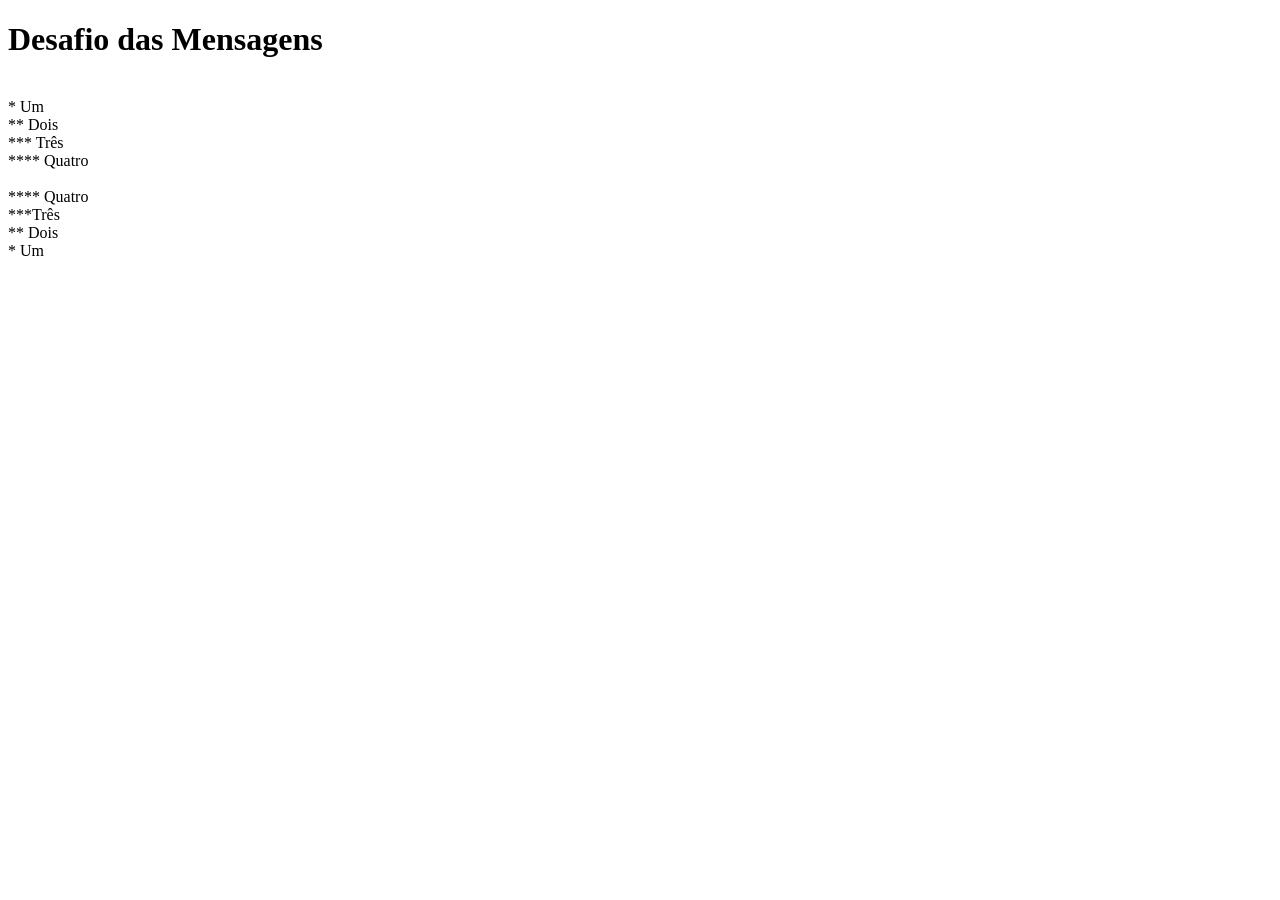
<file: desafios/desafio 01/index.html>
<!DOCTYPE html>
<html lang="pt-br">
<head>
    <meta charset="UTF-8">
    <meta name="viewport" content="width=device-width, initial-scale=1.0">
    <title>Mensagens</title>
</head>
<body>
    <h1>Desafio das Mensagens</h1>
    <p><br>* Um<br>** Dois<br>*** Três<br>**** Quatro<br><br>**** Quatro<br>***Três<br>** Dois<br>* Um</p>
</body>
</html>
</file>
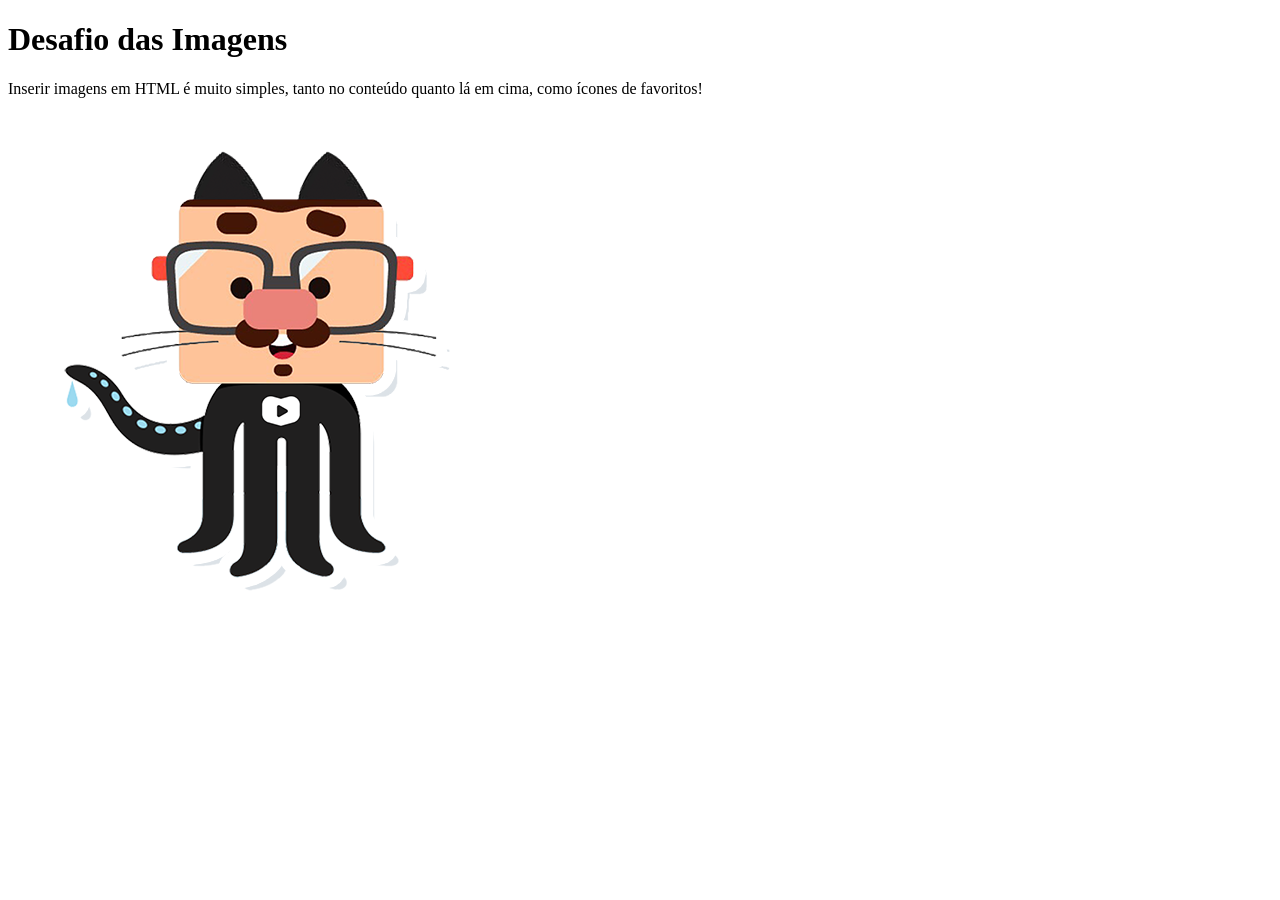
<file: desafios/desafio 02/index.html>
<!DOCTYPE html>
<html lang="pt-br">
<head>
    <meta charset="UTF-8">
    <meta name="viewport" content="width=device-width, initial-scale=1.0">
    <link rel="shortcut icon" href="icone.png" type="image/x-icon">
    <title>Imagens</title>
</head>
<body>
    <h1>Desafio das Imagens</h1>
    <p>Inserir imagens em HTML é muito simples, tanto no conteúdo quanto lá em cima, como ícones de favoritos!</p>
    <p>
        <img src="github-g.png" alt="charset">
    </p>
</body>
</html>
</file>
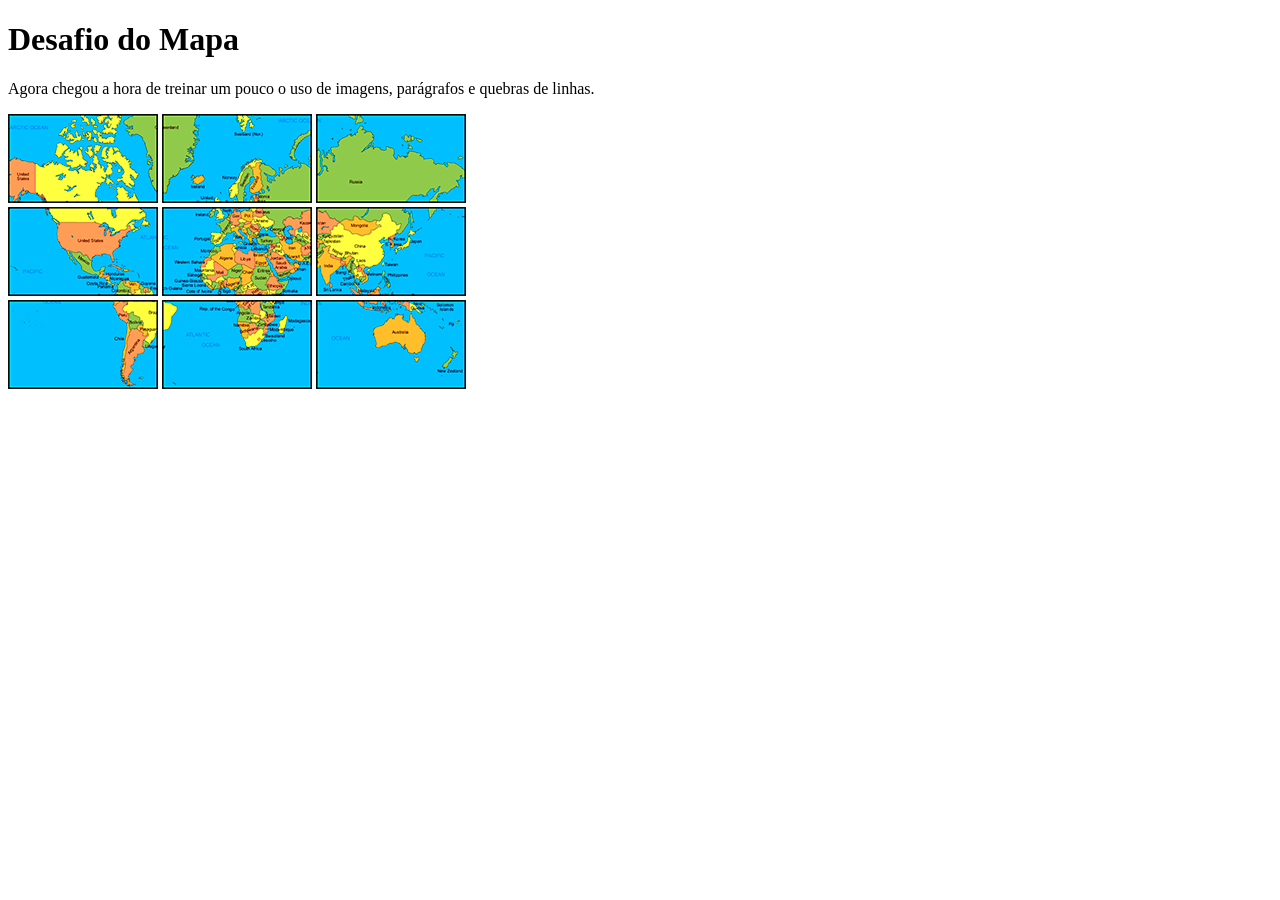
<file: desafios/desafio 03/index.html>
<!DOCTYPE html>
<html lang="pt-br">
<head>
    <meta charset="UTF-8">
    <meta name="viewport" content="width=device-width, initial-scale=1.0">
    <link rel="shortcut icon" href="icone.png" type="image/x-icon">
    <title>Mapa Mundi</title>
</head>
<body>
    <h1>Desafio do Mapa</h1>
    <p>Agora chegou a hora de treinar um pouco o uso de imagens, parágrafos e quebras de linhas.</p>
    <p><img src="imagens/mapa03.png" alt="charset"> <img src="imagens/mapa07.png" alt="charset"> <img src="imagens/mapa05.png" alt="charset"><br><img src="imagens/mapa09.png" alt="charset"> <img src="imagens/mapa01.png" alt="charset"> <img src="imagens/mapa08.png" alt="charset"><br> <img src="imagens/mapa06.png" alt="charset"> <img src="imagens/mapa02.png" alt="charset"> <img src="imagens/mapa04.png" alt="charset"></p>
</body>
</html>
</file>
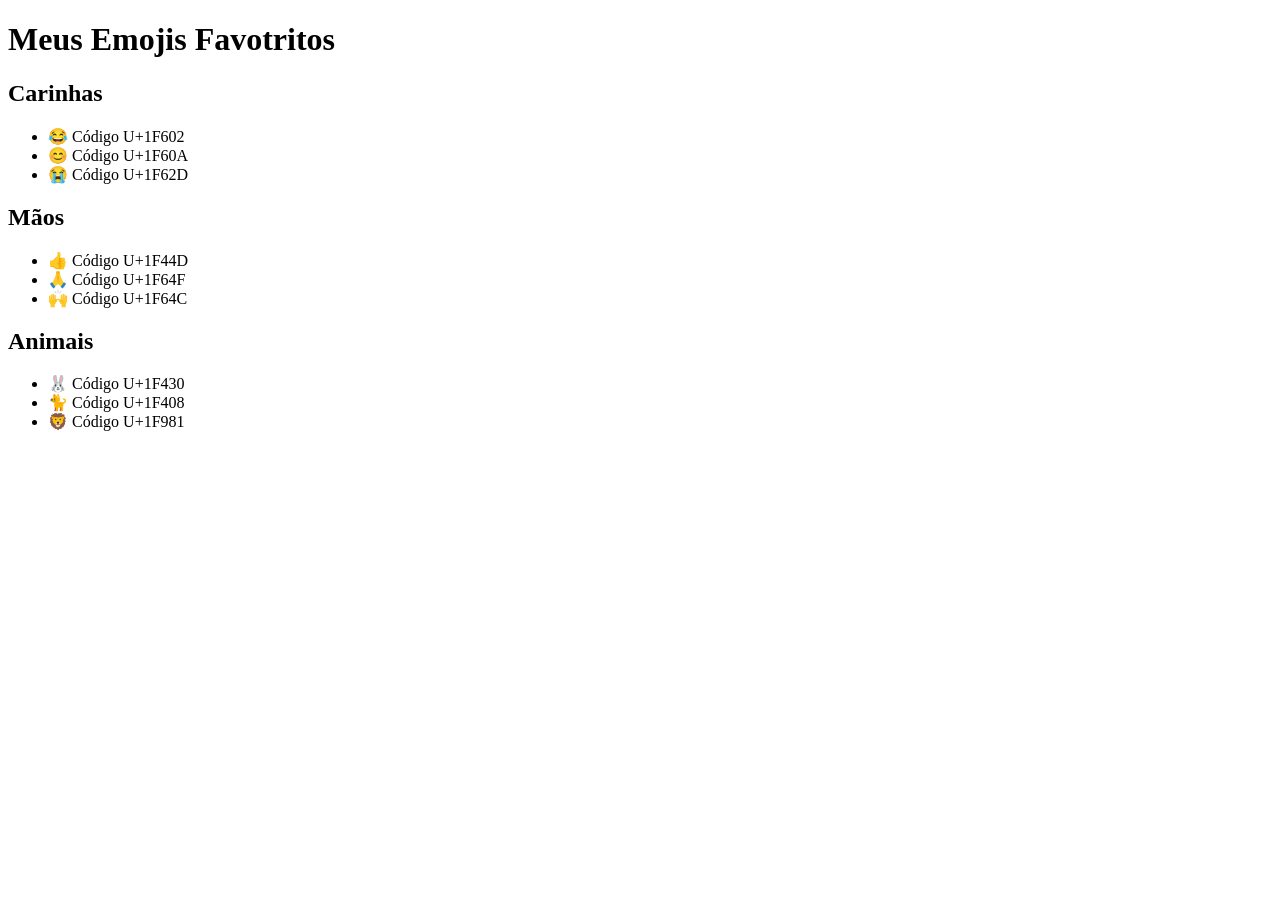
<file: desafios/desafio 04/index.html>
<!DOCTYPE html>
<html lang="pt-br">
<head>
    <meta charset="UTF-8">
    <meta name="viewport" content="width=device-width, initial-scale=1.0">
    <link rel="shortcut icon" href="icone.png" type="image/x-icon">
    <title>Emojis</title>
</head>
<body>
    <h1>Meus Emojis Favotritos</h1>
    <h2>Carinhas</h2>
    <ul>
        <li>&#x1F602; Código U+1F602</li>
        <li>&#x1F60A; Código U+1F60A</li>
        <li>&#x1F62D; Código U+1F62D</li>
    </ul>
    <h2>Mãos</h2>
    <ul>
        <li>&#x1F44D; Código U+1F44D</li>
        <li>&#x1F64F; Código U+1F64F</li>
        <li>&#x1F64C; Código U+1F64C</li>
    </ul>
    <h2>Animais</h2>
    <ul>
        <li>&#x1F430; Código U+1F430</li>
        <li>&#x1F408; Código U+1F408</li>
        <li>&#x1F981; Código U+1F981</li>
    </ul>
</body>
</html>
</file>
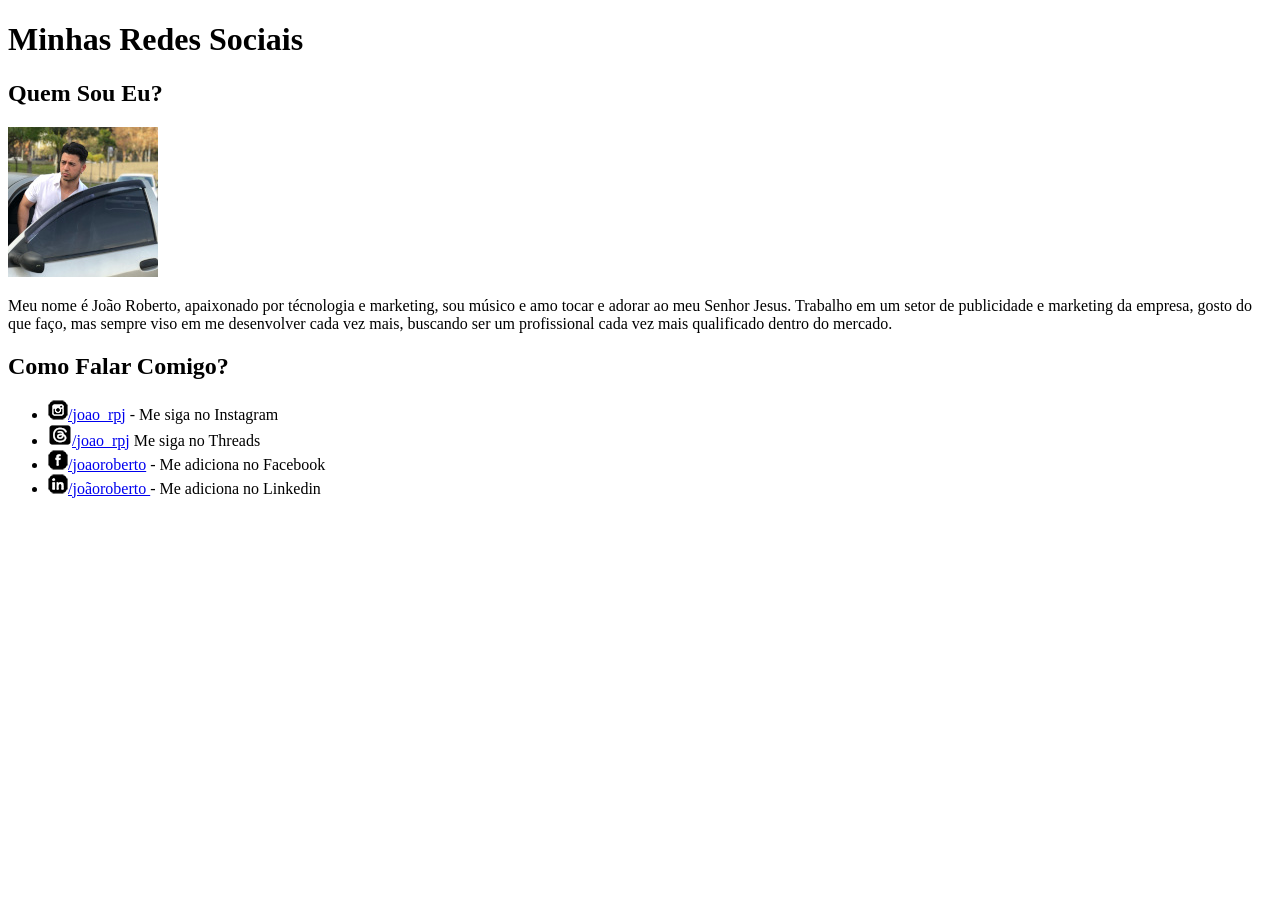
<file: desafios/desafio 05/index.html>
<!DOCTYPE html>
<html lang="pt-br">
<head>
    <meta charset="UTF-8">
    <meta name="viewport" content="width=device-width, initial-scale=1.0">
    <link rel="shortcut icon" href="favicon.ico" type="image/x-icon">
    <title>Social</title>
</head>
<body>
    <h1>Minhas Redes Sociais</h1>
    <h2>Quem Sou Eu?</h2>
    <img src="imagem/IMG_150.jpg" alt="charset">

        <p>
Meu nome é João Roberto, apaixonado por técnologia e marketing,
sou músico e amo tocar e adorar ao meu Senhor Jesus.
Trabalho em um setor de publicidade e marketing da empresa,
gosto do que faço, mas sempre viso em me desenvolver cada vez mais, buscando ser
um profissional cada vez mais qualificado dentro do mercado.
        </p>
    
        <h2>Como Falar Comigo?</h2>
    <ul>
        <li>
            <img src="icone-instagram.png" alt="charset"><a href="https://www.instagram.com/joao_rpj/" target="_blank" rel="next">/joao_rpj</a></a> - Me siga no Instagram
        </li>
        <li>
            <img src="icone-threads.ico" alt="charset"><a href="https://www.threads.net/@joao_rpj/" target="_blank" rel="next">/joao_rpj</a> Me siga no Threads
        </li>
        <li>
            <img src="icone-facebook.png" alt="charset"><a href="https://www.facebook.com/joaorobertopereirajunior/" target="_blank" rel="next">/joaoroberto</a> - Me adiciona no Facebook
        </li>
        <li>
            <img src="icone-linkedin.png" alt="charset"><a href="https://www.linkedin.com/in/joãoroberto/" target="_blank" rel="next">/joãoroberto </a> - Me adiciona no Linkedin
        </li>
    </ul>
</body>
</html>
</file>
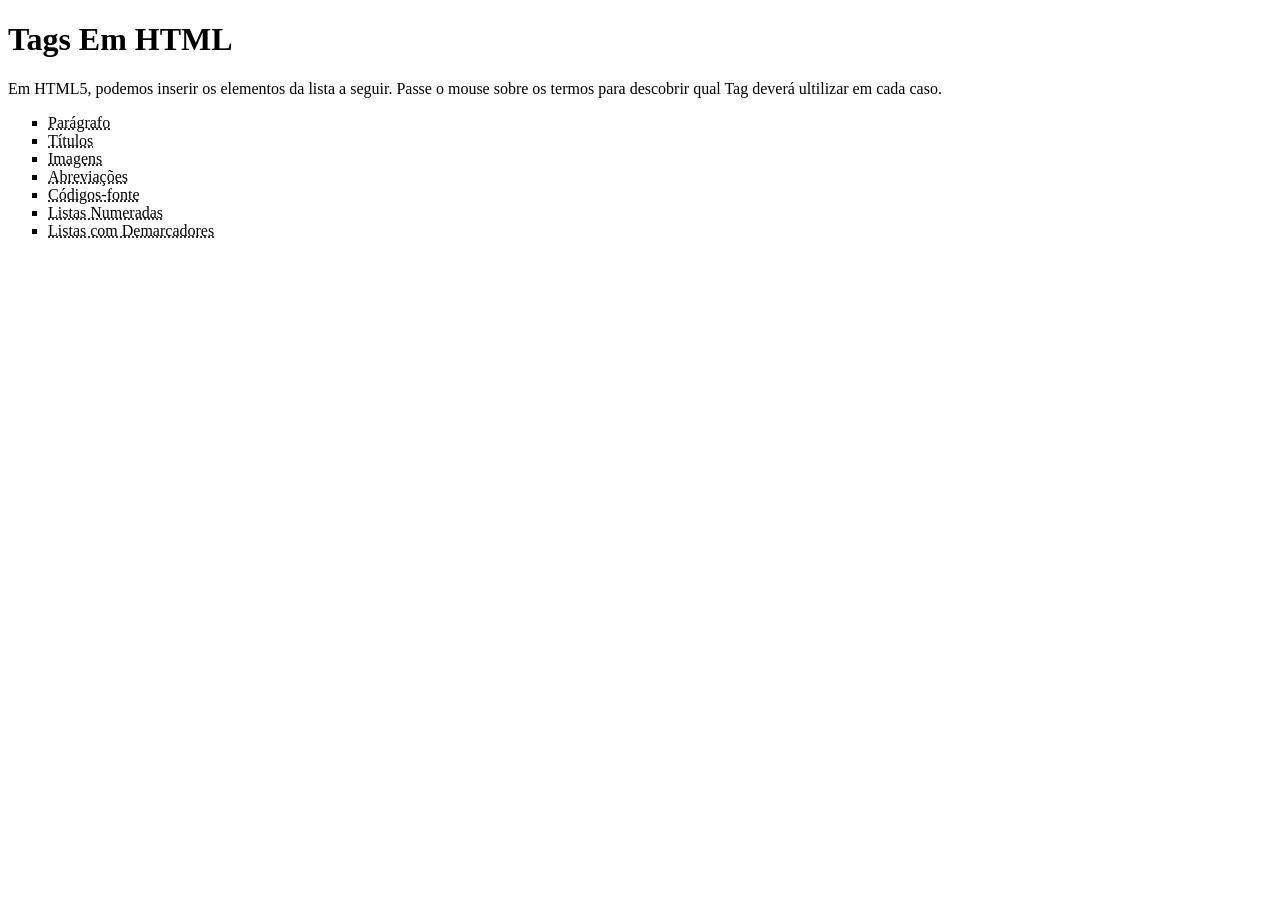
<file: desafios/desafio 06/index.html>
<!DOCTYPE html>
<html lang="pt-br">
<head>
    <meta charset="UTF-8">
    <meta name="viewport" content="width=device-width, initial-scale=1.0">
    <title>Tags HTML</title>
</head>
<body>
    <h1>Tags Em HTML</h1>
    <p>Em HTML5, podemos inserir os elementos da lista a seguir. Passe o mouse sobre os termos para descobrir qual Tag deverá ultilizar em cada caso.</p>
    <ul>
        <li type="square"><abbr title="Use a Tag &lt;P&gt;">Parágrafo</abbr></li>

        <li type="square"><abbr title="Use a Tag &lt;T&gt;">Títulos</abbr></li>

        <li type="square"><abbr title="Use a Tag &lt;IMG&gt;">Imagens</abbr></li>

        <li type="square"><abbr title="Use a Tag &lt;ABBR&gt;">Abreviações</abbr></li>

        <li type="square"><abbr title="Use a Tag &lt;CODE&gt;">Códigos-fonte</abbr></li>

        <li type="square"><abbr title="Use a Tag &lt;OL&gt;">Listas Numeradas</abbr></li>

        <li type="square"><abbr title="Use a Tag &lt;UL&gt;">Listas com Demarcadores</abbr></li>
    </ul>
</body>
</html>
</file>
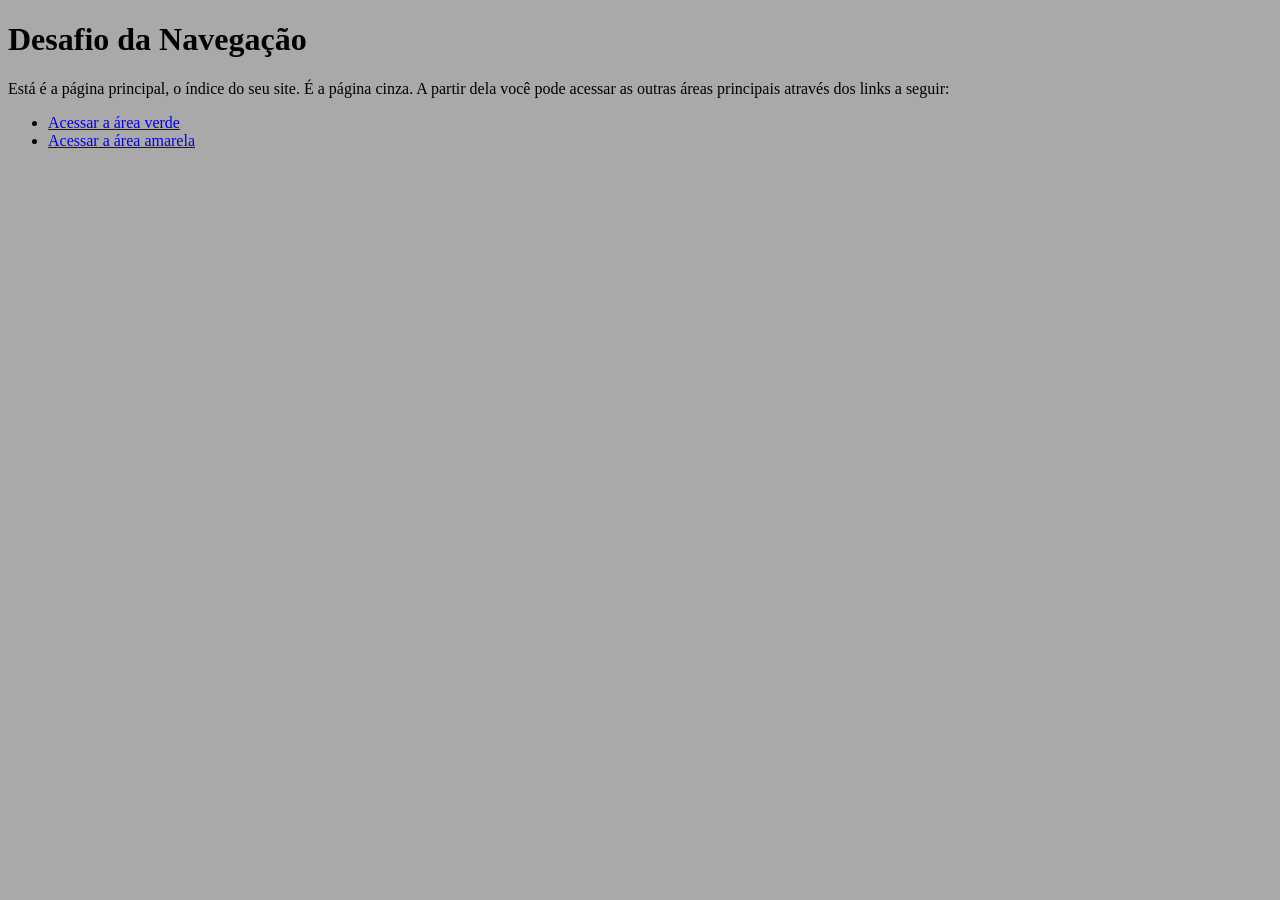
<file: desafios/desafio 08/index.html>
<!DOCTYPE html>
<html lang="pt-br">
<head>
    <meta charset="UTF-8">
    <meta name="viewport" content="width=device-width, initial-scale=1.0">
    <link rel="shortcut icon" href="icone.png" type="image/x-icon">
    <title>Navegação</title>
</head>
<body style="background-color: darkgrey">
    <h1 style="color: rgb(0, 0, 0)">Desafio da Navegação</h1>
    <p>Está é a página principal, o índice do seu site. É a página cinza. A partir dela você pode acessar as outras áreas principais através dos links a seguir:</p>

    <ul>
        <li><a href="pagina-verde.html">Acessar a área verde</a></li>
        
        <li><a href="pagina-amarela.html">Acessar a área amarela</a></li>
    </ul>
</body>
</html>
</file>
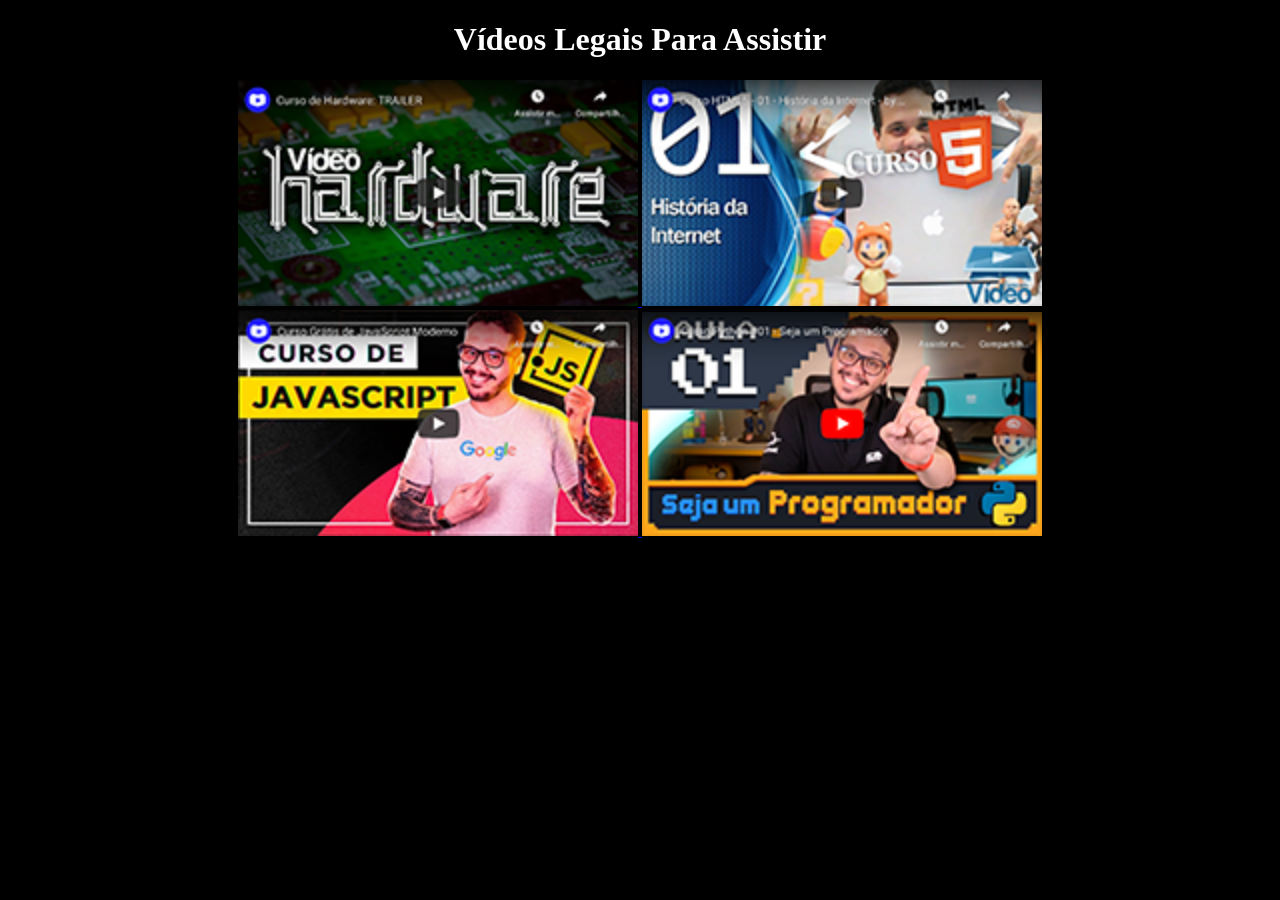
<file: desafios/desafio 09/index.html>
<!DOCTYPE html>
<html lang="pt-br">
<head>
    <meta charset="UTF-8">
    <meta name="viewport" content="width=device-width, initial-scale=1.0">
    <link rel="shortcut icon" href="icone.png" type="image/x-icon">
    <title>Meus Vídeos</title>
    <style>
        .center {
            text-align: center;
        }
        body {
            background-color: black;
        }
        h1 {
            color: white;
        }
    </style>
</head>
<body class="center">
    <h1 class="center">Vídeos Legais Para Assistir</h1>

    <a href="hardware.html">
        <video width="400" poster="imagens/thumb-hardware.png"></video>
    </a>

    <a href="html5.html">
        <video width="400" poster="imagens/thumb-html.png"></video>
    </a>
    <br>
    <a href="js.html">
        <video width="400" poster="imagens/thumb-js.png"></video>
    </a>

    <a href="python.html">
        <video width="400" poster="imagens/thumb-python.png"></video>
    </a>
</body>
</html>
</file>
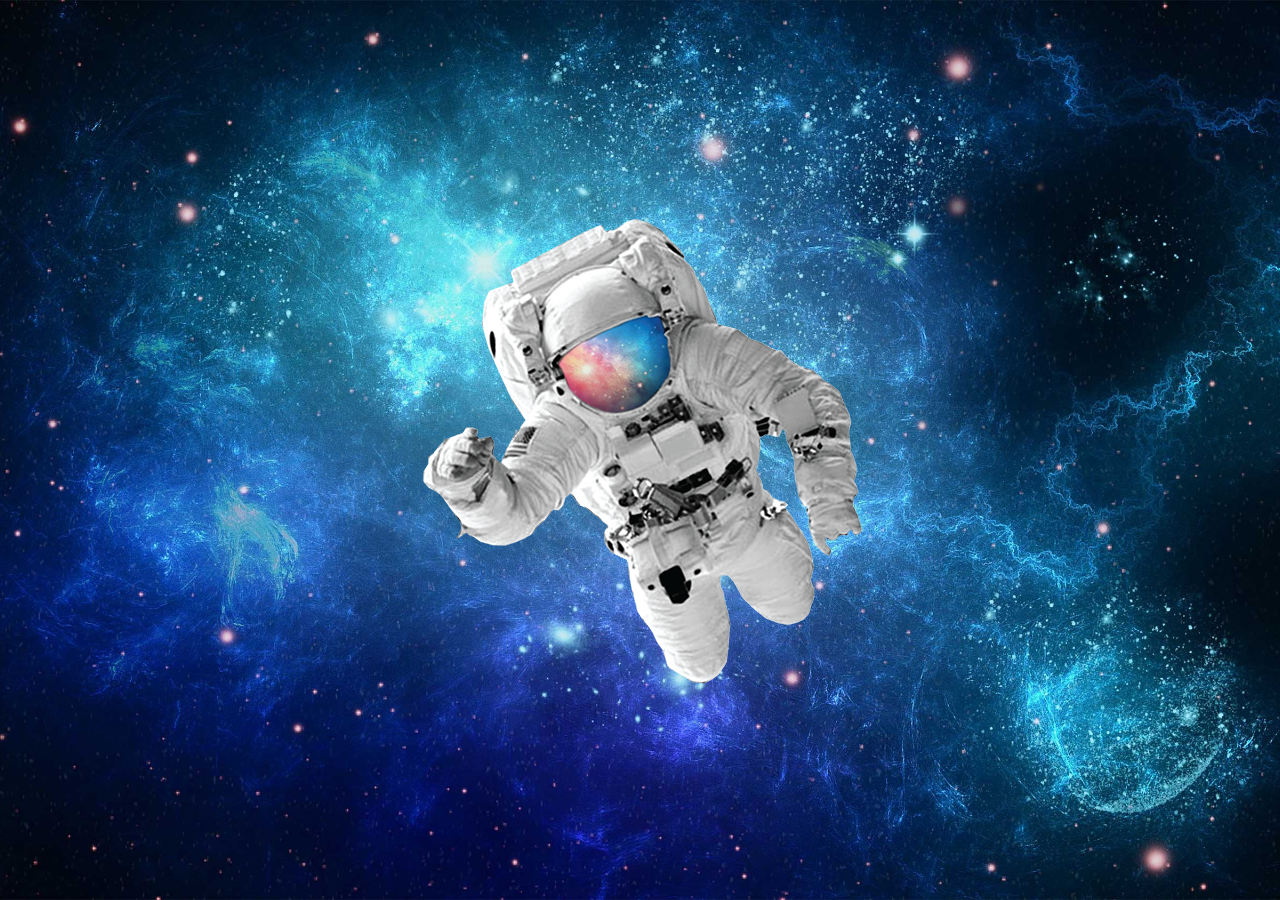
<file: desafios/desafio 11/index.html>
<!DOCTYPE html>
<html lang="pt-br">
<head>
    <meta charset="UTF-8">
    <meta name="viewport" content="width=device-width, initial-scale=1.0">
    <title>Astronauta</title>
    <style>
        body {
            background-image: url("imagens/espaco.jpg");
            background-size: cover;
            background-repeat: no-repeat;
            background-attachment: fixed;
            background-position: center center;
        }
        header > img {
            background-position: center center;
            background-size: 100% 100%;
            
            position: absolute;
            left: 50%;
            top: 50%;

            transform: translate(-50%, -50%);
        }
    </style>
</head>
<body>
    <header>
        <img src="imagens/astronauta.png" alt="Astronauta">
    </header>
</body>
</html>
</file>
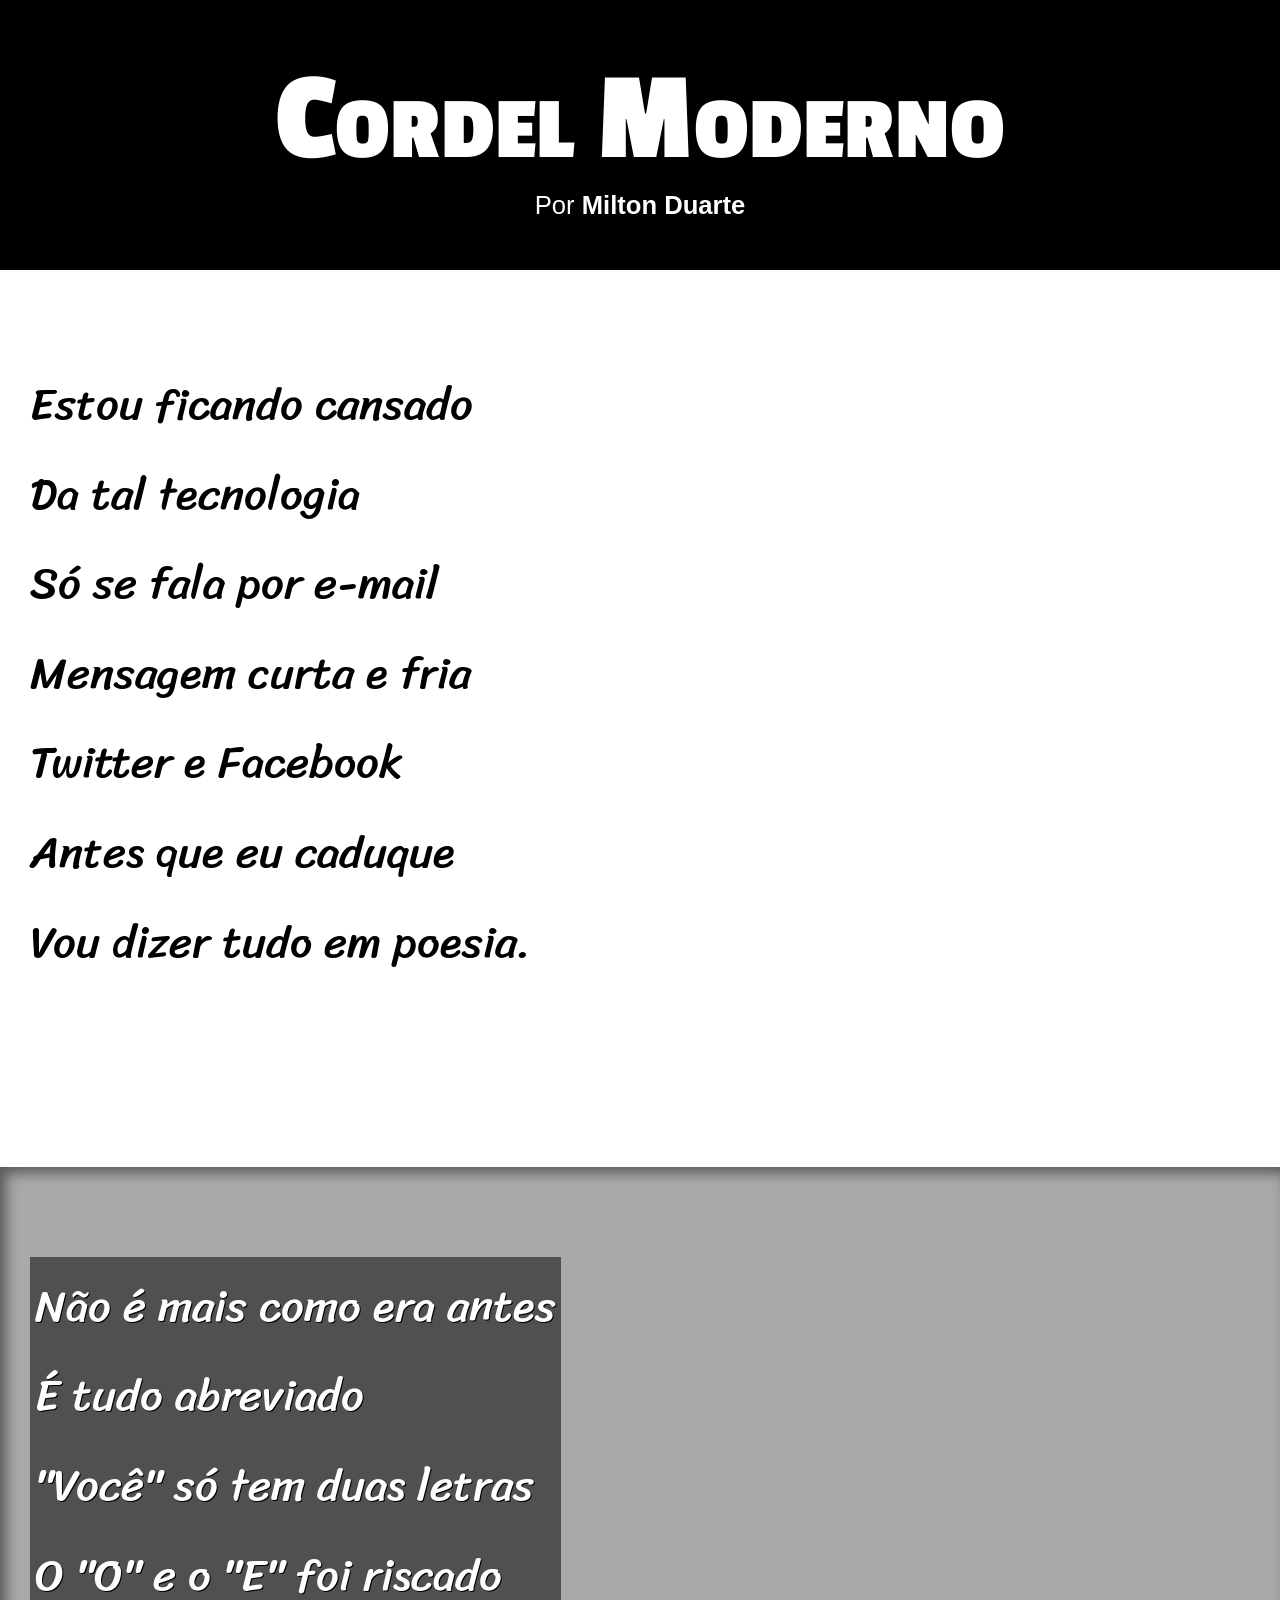
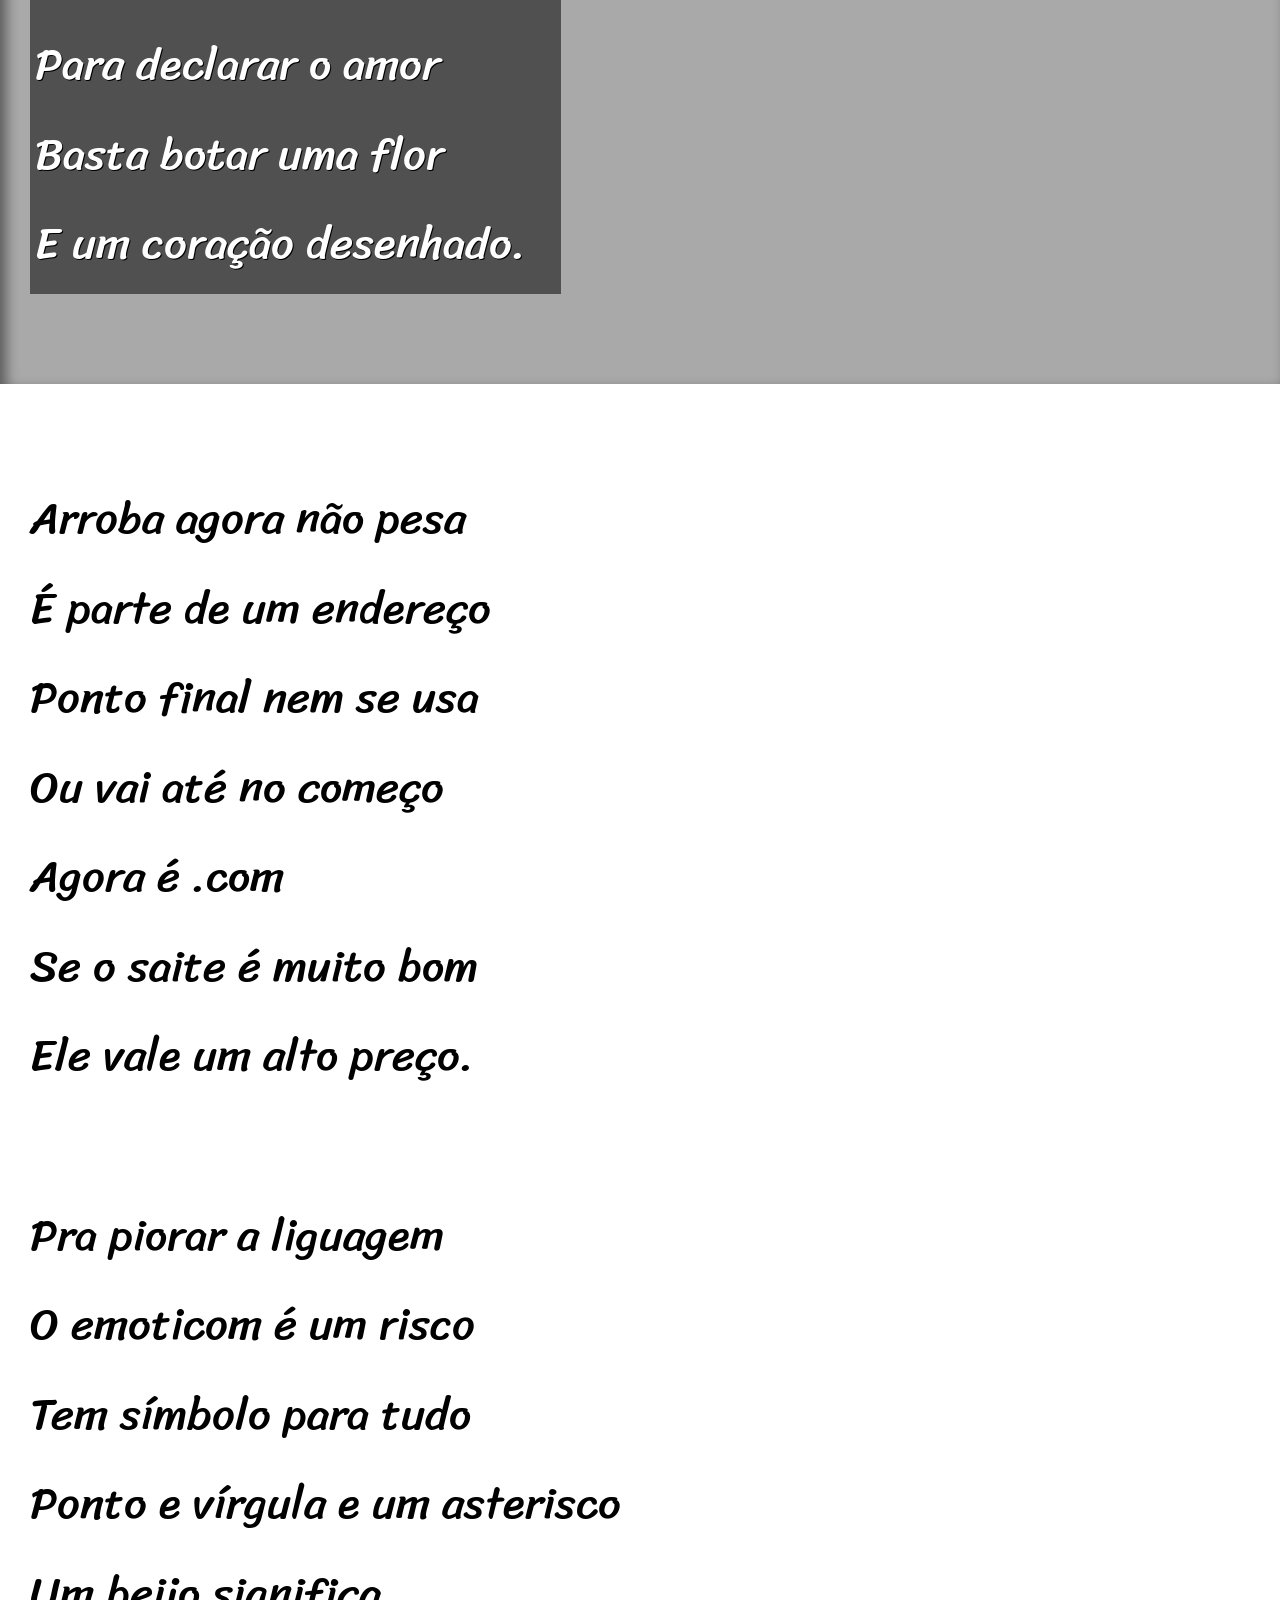
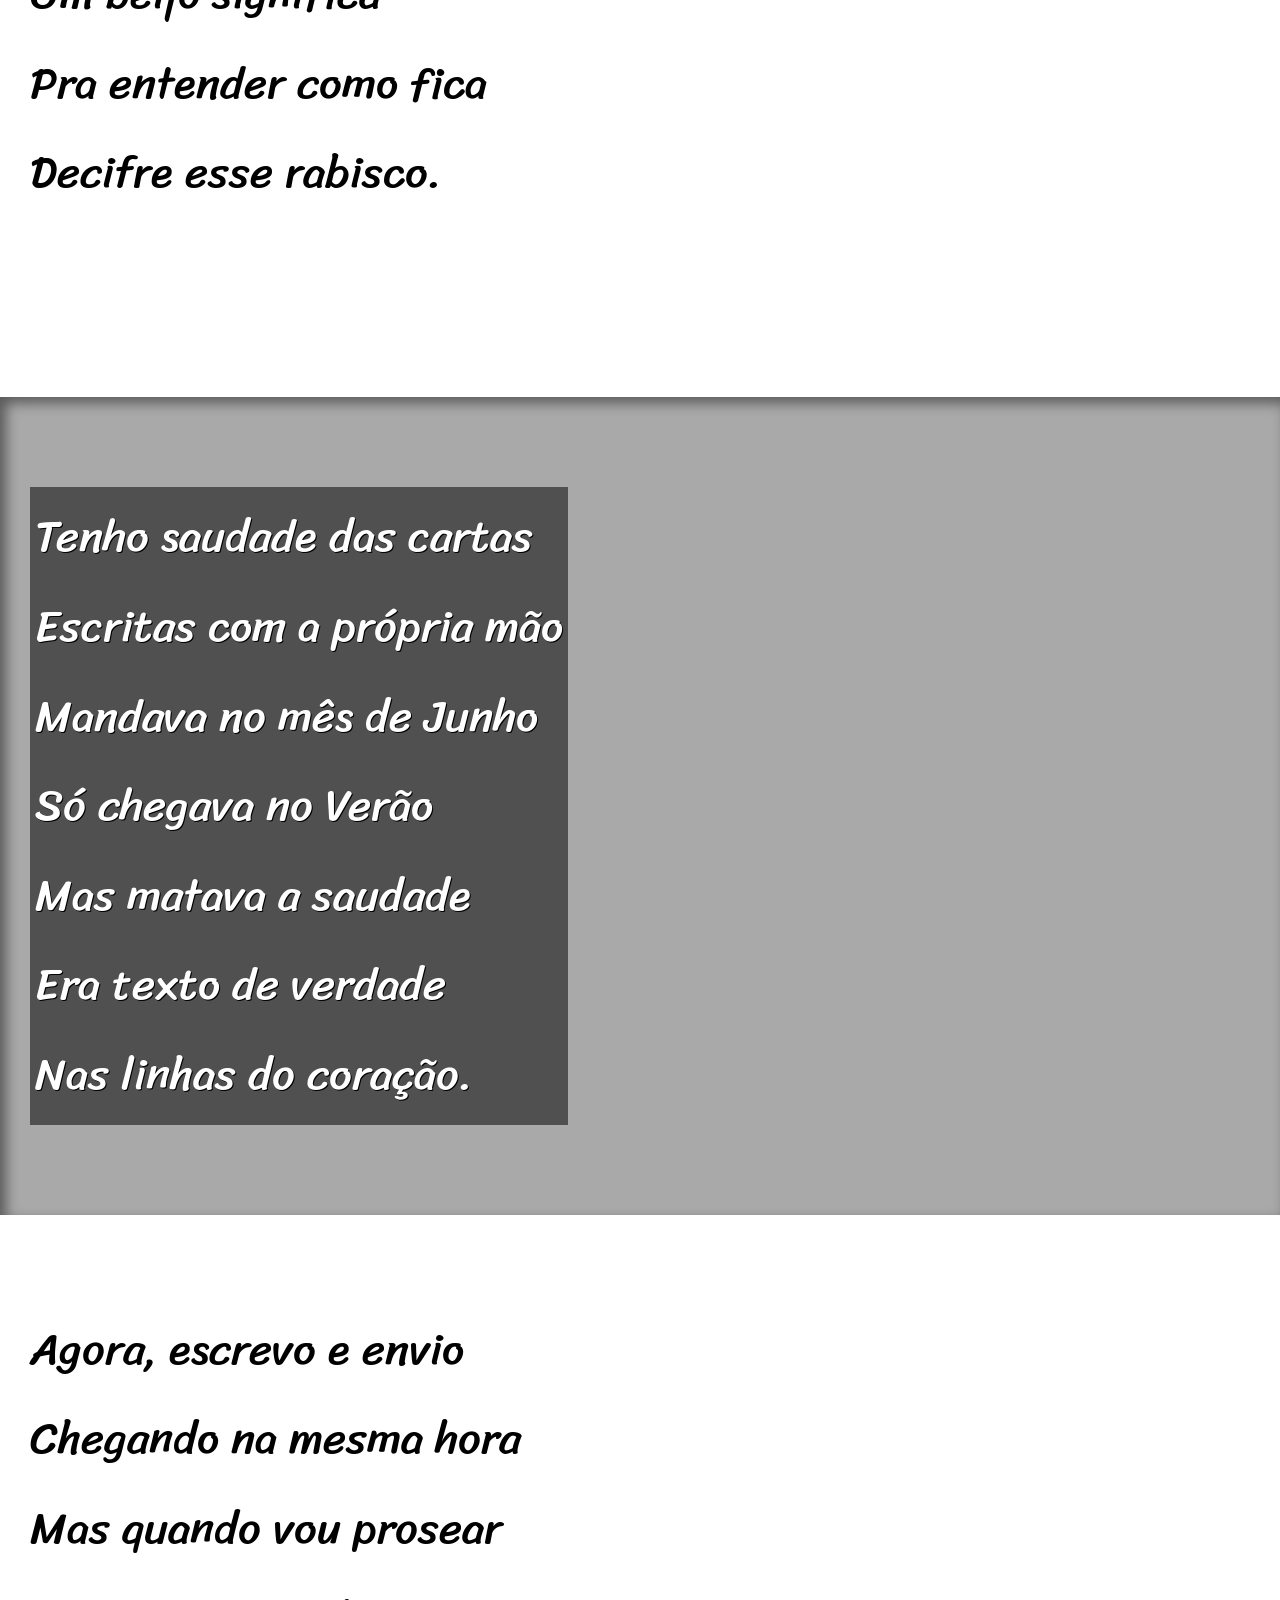
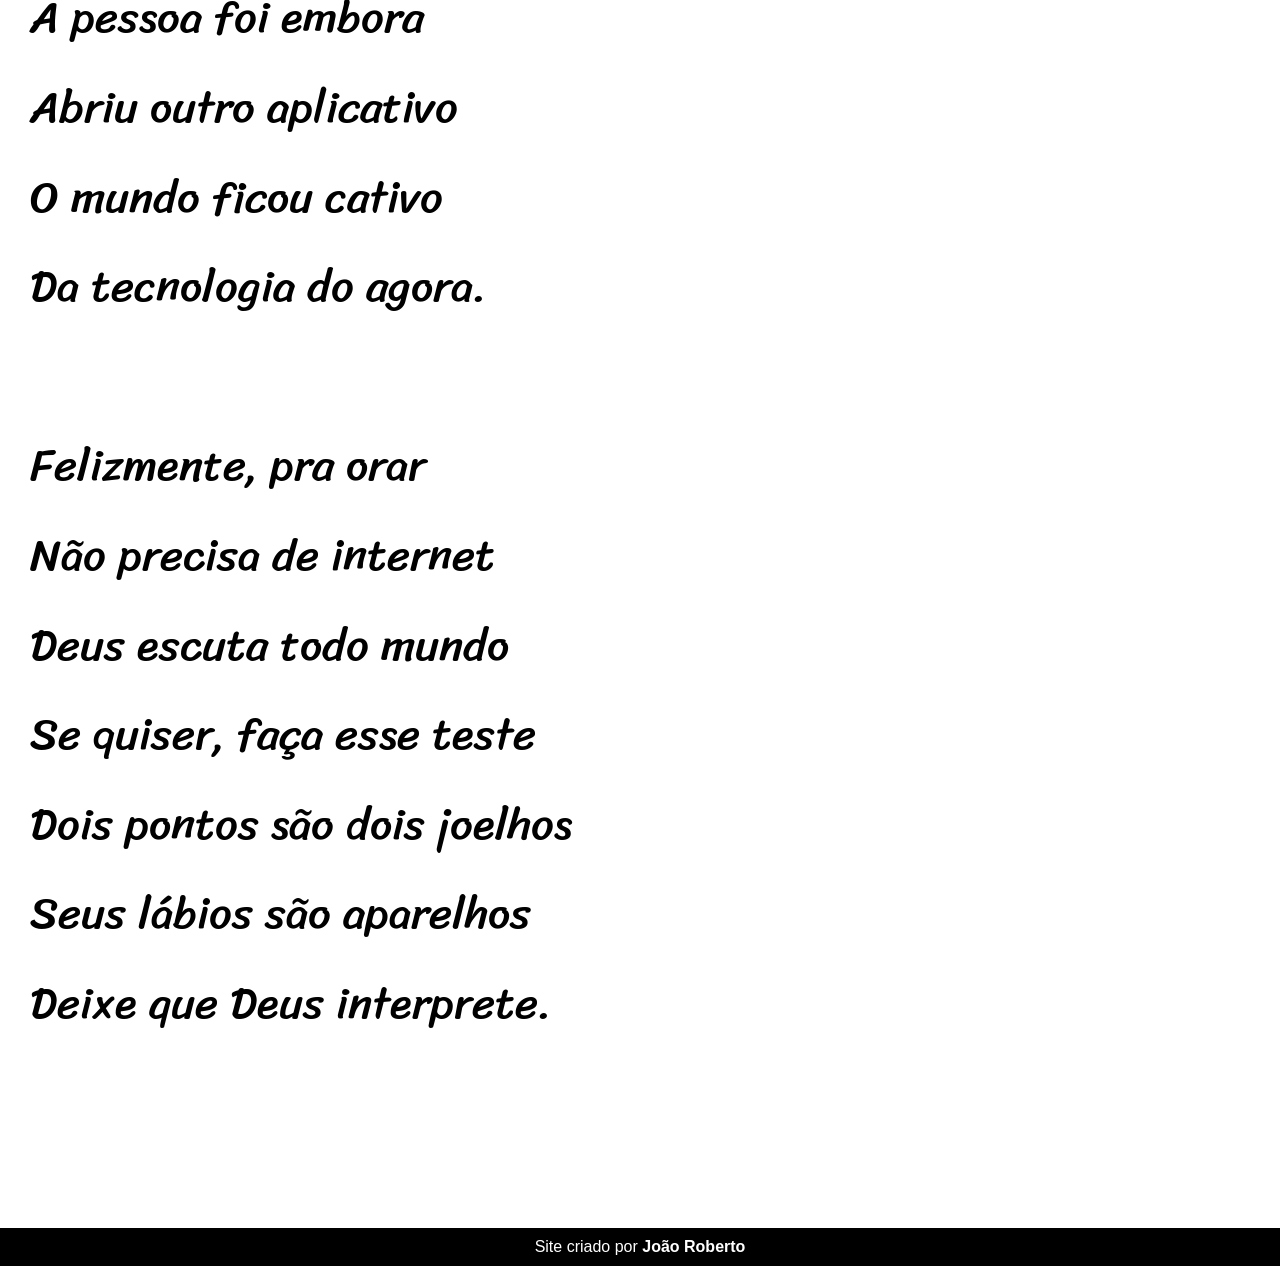
<file: desafios/desafio 12/index.html>
<!DOCTYPE html>
<html lang="pt-br">
<head>
    <meta charset="UTF-8">
    <meta name="viewport" content="width=device-width, initial-scale=1.0">
    <title>Cordel Moderno</title>
    <link rel="stylesheet" href="estilo/style.css">
</head>
<body>
    <header>
        <h1>
            Cordel Moderno
        </h1>
        <p>Por <a href="https://www.recantodasletras.com.br/poesias/3186743" target="_blank">Milton Duarte</a>
        </p>
    </header>

    <section class="normal">
        <p>
            Estou ficando cansado <br>
            Da tal tecnologia <br>
            Só se fala por e-mail <br>
            Mensagem curta e fria <br>
            Twitter e Facebook <br>
            Antes que eu caduque <br>
            Vou dizer tudo em poesia.
        </p>
    </section>

    <section class="imagem" id="img01">
        <p>
            Não é mais como era antes <br>
            É tudo abreviado <br>
            "Você" só tem duas letras <br>
            O "O" e o "E" foi riscado <br>
            Para declarar o amor <br>
            Basta botar uma flor <br>
            E um coração desenhado.
        </p>
    </section>

    <section class="normal">
        <p>
            Arroba agora não pesa <br>
            É parte de um endereço <br>
            Ponto final nem se usa <br>
            Ou vai até no começo <br>
            Agora é .com <br>
            Se o saite é muito bom <br>
            Ele vale um alto preço.
        </p>

        <p>
            Pra piorar a liguagem <br>
            O emoticom é um risco <br>
            Tem símbolo para tudo <br>
            Ponto e vírgula e um asterisco <br>
            Um beijo significa <br>
            Pra entender como fica <br>
            Decifre esse rabisco.
        </p>
    </section>

    <section class="imagem" id="img02">
        <p>
            Tenho saudade das cartas <br>
            Escritas com a própria mão <br>
            Mandava no mês de Junho <br>
            Só chegava no Verão <br>
            Mas matava a saudade <br>
            Era texto de verdade <br>
            Nas linhas do coração.
        </p>
    </section>

    <section class="normal">
        <p>
            Agora, escrevo e envio <br>
            Chegando na mesma hora <br>
            Mas quando vou prosear <br>
            A pessoa foi embora <br>
            Abriu outro aplicativo <br>
            O mundo ficou cativo <br>
            Da tecnologia do agora.
        </p>

        <p>
            Felizmente, pra orar <br>
            Não precisa de internet <br>
            Deus escuta todo mundo <br>
            Se quiser, faça esse teste <br>
            Dois pontos são dois joelhos <br>
            Seus lábios são aparelhos <br>
            Deixe que Deus interprete.
        </p>
    </section>

    <footer>
        <p>Site criado por <a href="https://github.com/joao-robertoo" target="_blank">João Roberto</a></p>
    </footer>
    </body>
    </html>
</file>
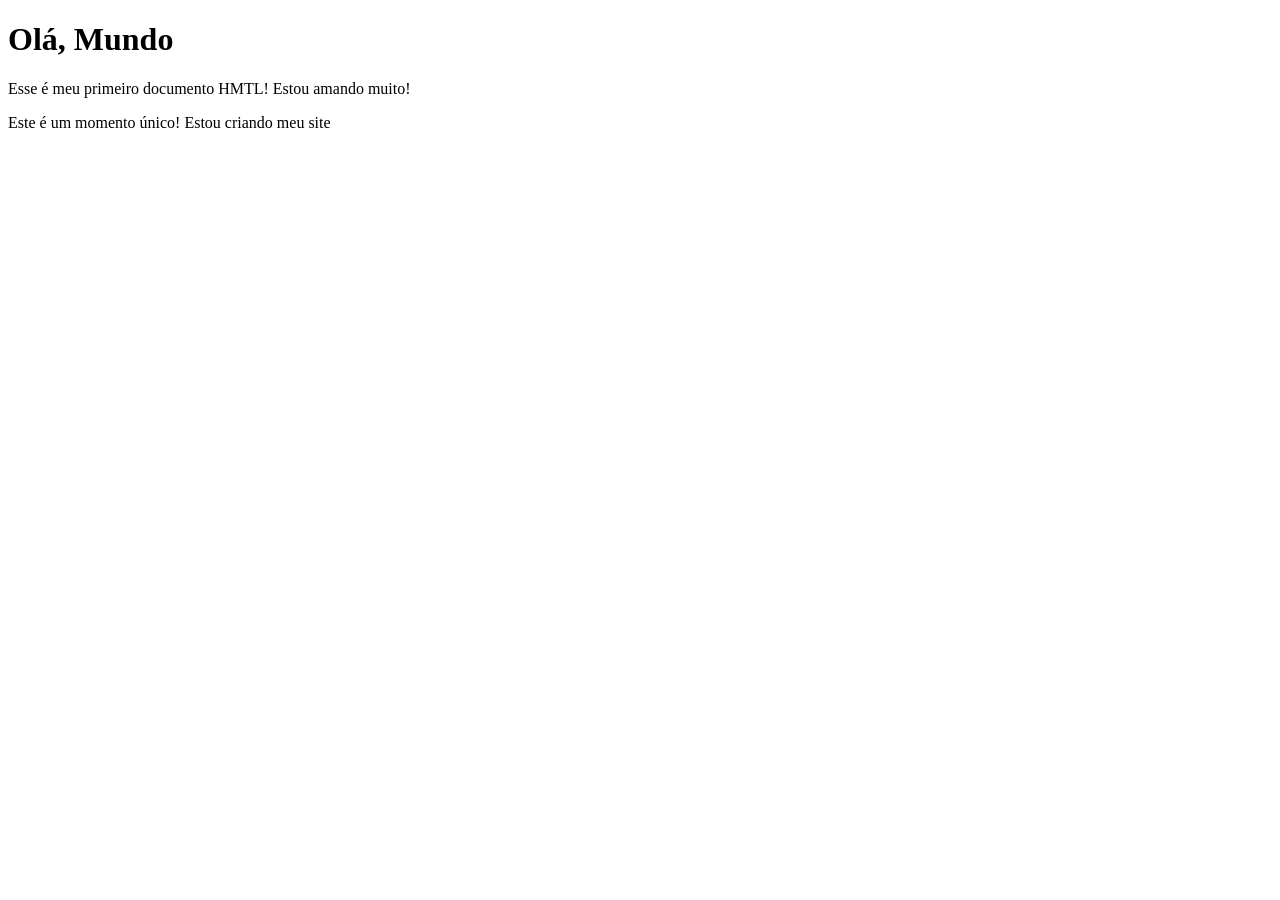
<file: exercicios/ex001/index.html>
<!DOCTYPE html>
<html lang="pt-br">
<head>
    <meta charset="UTF-8">
    <meta name="viewport" content="width=device-width, initial-scale=1.0">
    <title>Meu primeiro exercício</title>
</head>
<body>
    <h1>Olá, Mundo</h1>
    <p>Esse é meu primeiro documento HMTL! Estou amando muito!</p>
    <p>Este é um momento único! Estou criando meu site</p>  
</body>
</html>
</file>
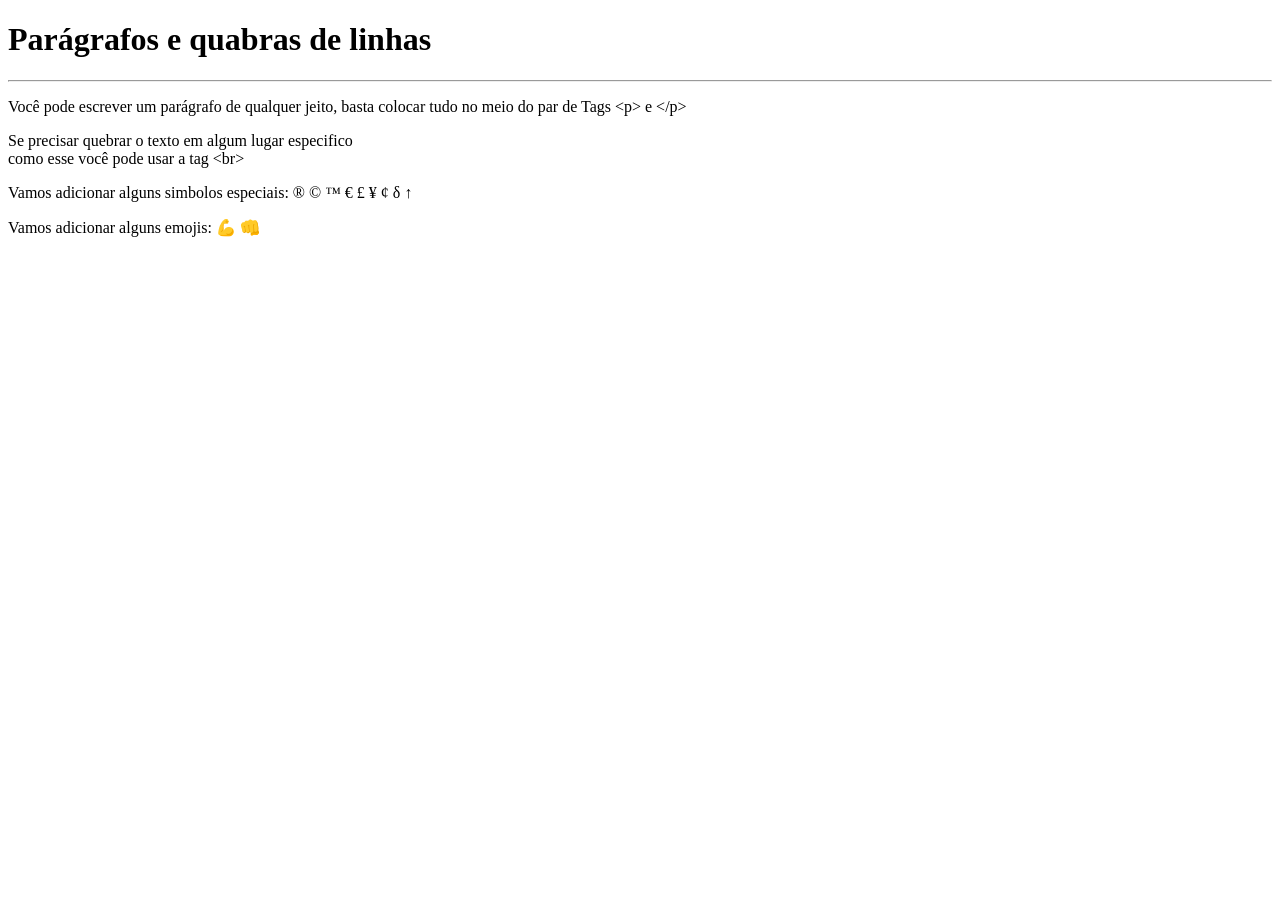
<file: exercicios/ex002/index.html>
<!DOCTYPE html>
<html lang="pt-br">
<head>
    <meta charset="UTF-8">
    <meta name="viewport" content="width=device-width, initial-scale=1.0">
    <title>Parágrafos</title>
</head>
<body>
    <h1>Parágrafos e quabras de linhas</h1>
    <hr>
    <p>Você pode escrever um parágrafo de qualquer jeito, basta colocar tudo no meio do par de Tags &lt;p&gt; e &lt;/p&gt;</p>
    <p>Se precisar quebrar o texto em algum lugar especifico <br>como esse você pode usar a tag &lt;br&gt;</p>
    <!-- LESS THAN / GREATER THAN -->
     <P>Vamos adicionar alguns simbolos especiais:
        &reg;
        &copy;
        &trade;
        &euro;
        &pound;
        &yen;
        &cent;
        &delta;
        &uarr;
     </P>
     <p>Vamos adicionar alguns emojis:
       &#x1F4AA; &#x1F44A; 
     </p>
</body>
</html>
</file>
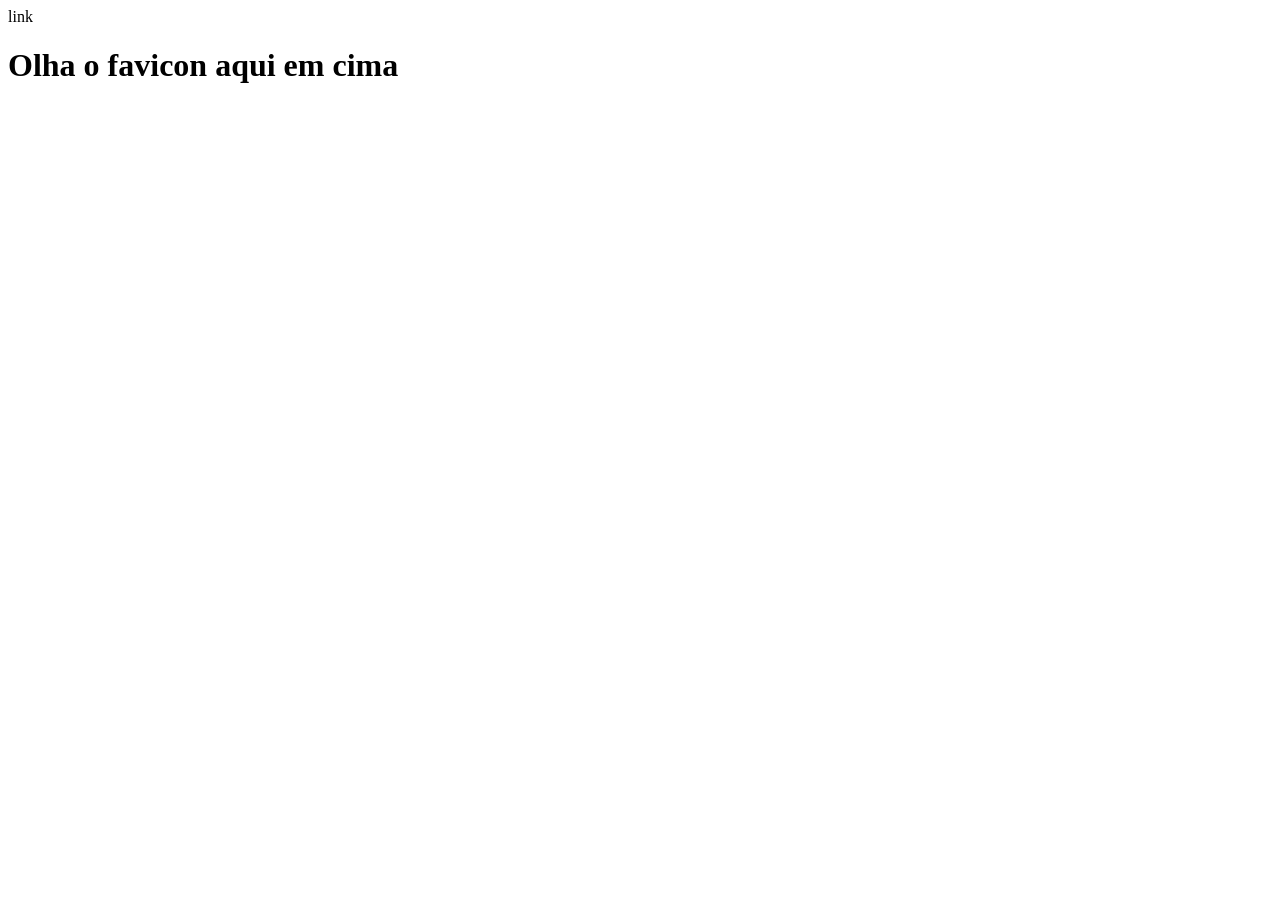
<file: exercicios/ex004/index.html>
<!DOCTYPE html>
<html lang="pt-br">
<head>
    <meta charset="UTF-8">
    <meta name="viewport" content="width=device-width, initial-scale=1.0">
    <link rel="shortcut icon" href="pc.ico.ico" type="image/x-icon">
    link
    <title>Teste Favicon</title>
</head>
<body>
    <h1>Olha o favicon aqui em cima</h1>
</body>
</html>
</file>
<file: desafios/desafio 12/estilo/style.css>
@charset "UTF-8";

@import url('https://fonts.googleapis.com/css2?family=Passion+One:wght@400;700;900&display=swap');

@import url('https://fonts.googleapis.com/css2?family=Passion+One:wght@400;700;900&family=Sriracha&display=swap');

:root {
    --fonte1: Verdana, Geneva, Tahoma, sans-serif;
    --fonte2: 'Passion One', cursive;
    --fonte3: 'Sriracha', cursive;
}

* {
    margin: 0px;
    padding: 0px;
    font-size: 1em;
}

html, body {
    min-height: 100vh;
    background-color: darkgray;
    font-family: var(--fonte1);
}

header {
    background-color: black;
    color: white;
    text-align: center;
}

header > h1 {
    /*text-transform: uppercase;*/
    padding-top: 50px;
    font-variant: small-caps;
    font-family: var(--fonte2);
    font-size: 10vw;
}

header > p {
    padding-bottom: 50px;
    font-size: 2vw;
}

a {
    color: white;
    text-decoration: none;
    font-weight: bolder;
}

a:hover {
    text-decoration: underline;
}

section {
    padding-top: 10vh;
    padding-bottom: 10vh;
    line-height: 2em;
    padding-left: 30px;
    font-family: var(--fonte3);
    font-size: 3.5vw;
}

section > p {
    padding-bottom: 2em;
}

section.normal {
    background-color: white;
    color: black;
}

section.imagem {
    background-color: rgb(51, 51, 51);
    color: white;
    box-shadow: inset 6px 6px 13px rgb(0, 0, 0, 0.473);
    background-size: cover;
    background-attachment: fixed;
}

section.imagem > p {
   display: inline-block;
   padding: 5px;
   background-color: rgba(0, 0, 0, 0.524);text-shadow: 1px 1px 0px black;
}

section#img01 {
    background-image: url("../imagens/background001.jpg");
    background-position: right center;
    background-attachment: fixed;
}

section#img02 {
    background-image: url("../imagens/background002.jpg");
    background-position: right center;
    background-attachment: fixed;
}

footer {
    background-color: black;
    color: white;
    text-align: center;
    padding: 10px;
}
</file>
